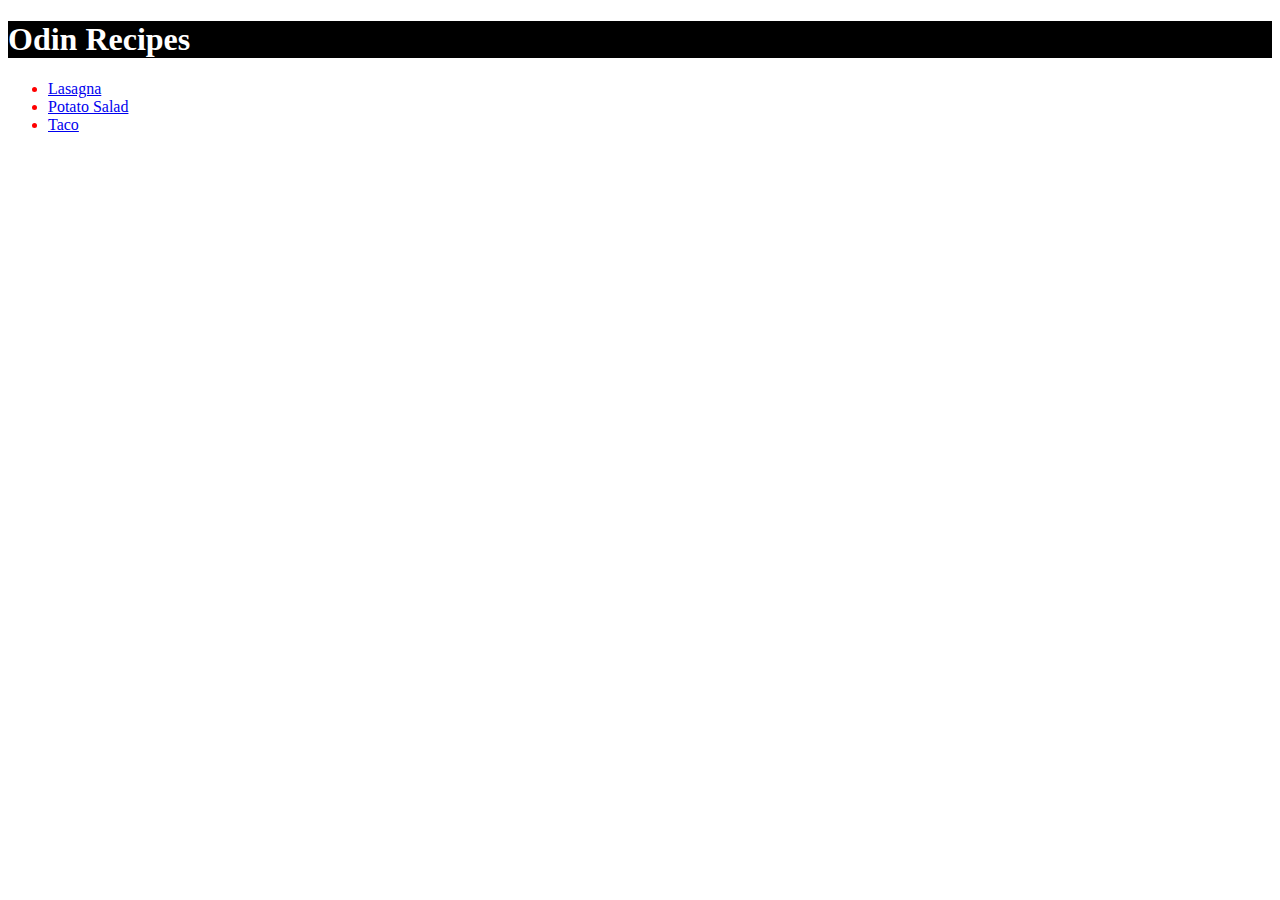
<file: index.html>
<!DOCTYPE html>
<html lang="en">
  <head>
    <meta charset="UTF-8" />
    <meta http-equiv="X-UA-Compatible" content="IE=edge" />
    <meta name="viewport" content="width=device-width, initial-scale=1.0" />
    <link rel="stylesheet" href="./css/style.css" />
    <title>Document</title>
    <style>
      div {
        color: white;
        background-color: black;
      }

      p {
        color: red;
      }
    </style>
  </head>
  <body>
    <div style="color: white; background-color: black"></div>
    <h1>Odin Recipes</h1>
    <ul>
      <li>
        <a href="recipes/lasagna.html">Lasagna</a>
      </li>
      <li>
        <a href="recipes/potato-salad.html">Potato Salad</a>
      </li>
      <li>
        <a href="recipes/taco.html">Taco</a>
      </li>
    </ul>
  </body>
</html>
</file>
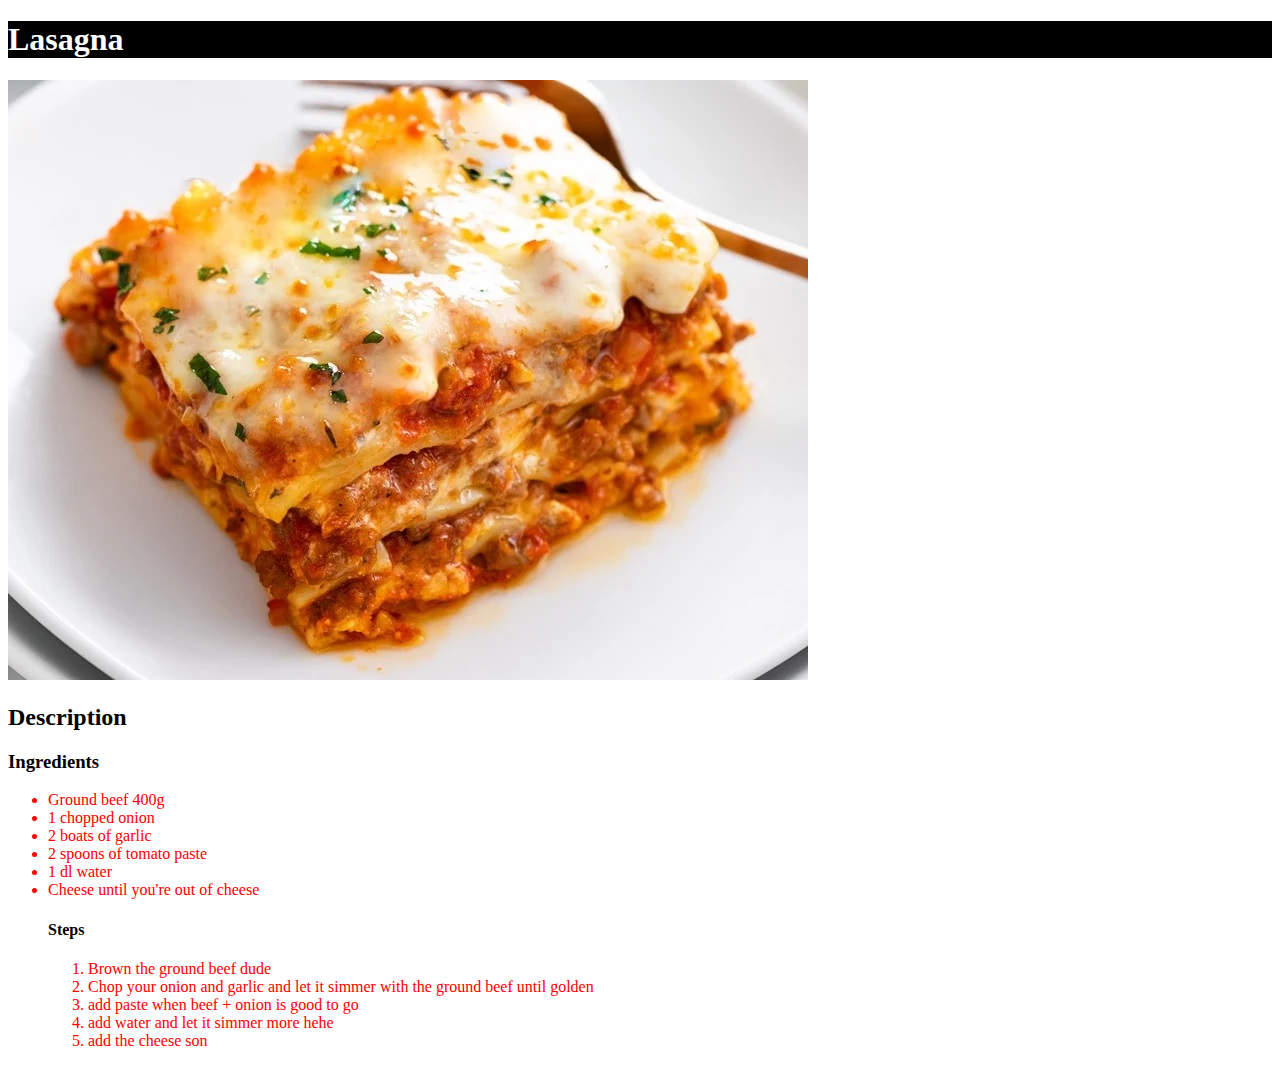
<file: recipes/lasagna.html>
<!DOCTYPE html>
<html lang="en">
  <head>
    <meta charset="UTF-8" />
    <meta http-equiv="X-UA-Compatible" content="IE=edge" />
    <meta name="viewport" content="width=device-width, initial-scale=1.0" />
    <link rel="stylesheet" href="../css/style.css" />
    <title>Document</title>
  </head>
  <body>
    <h1>Lasagna</h1>

    <img src="../images/Lasagna.jpg" alt="Picture of Lasagna" />

    <h2>Description</h2>

    <h3>Ingredients</h3>
    <ul>
      <li>Ground beef 400g</li>
      <li>1 chopped onion</li>
      <li>2 boats of garlic</li>
      <li>2 spoons of tomato paste</li>
      <li>1 dl water</li>
      <li>Cheese until you're out of cheese</li>

      <h4>Steps</h4>
      <ol>
        <li>Brown the ground beef dude</li>
        <li>
          Chop your onion and garlic and let it simmer with the ground beef
          until golden
        </li>
        <li>add paste when beef + onion is good to go</li>
        <li>add water and let it simmer more hehe</li>
        <li>add the cheese son</li>
      </ol>
    </ul>
  </body>
</html>
</file>
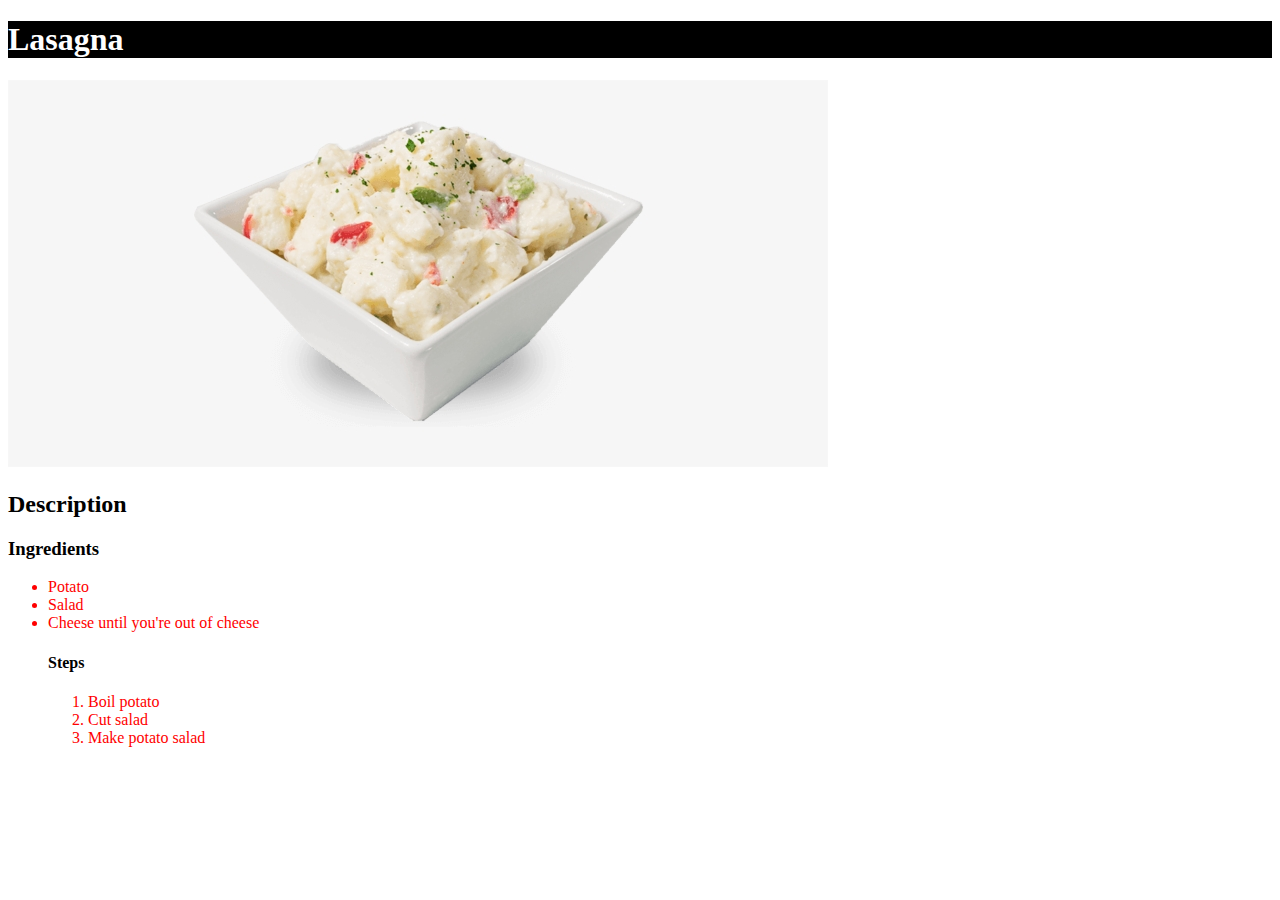
<file: recipes/potato-salad.html>
<!DOCTYPE html>
<html lang="en">
  <head>
    <meta charset="UTF-8" />
    <meta http-equiv="X-UA-Compatible" content="IE=edge" />
    <meta name="viewport" content="width=device-width, initial-scale=1.0" />
    <link rel="stylesheet" href="../css/style.css" />
    <title>Document</title>
  </head>
  <body>
    <h1>Lasagna</h1>

    <img src="../images/potato-salad.jpg" alt="Picture of Lasagna" />

    <h2>Description</h2>

    <h3>Ingredients</h3>
    <ul>
      <li>Potato</li>
      <li>Salad</li>
      <li>Cheese until you're out of cheese</li>

      <h4>Steps</h4>
      <ol>
        <li>Boil potato</li>
        <li>Cut salad</li>
        <li>Make potato salad</li>
      </ol>
    </ul>
  </body>
</html>
</file>
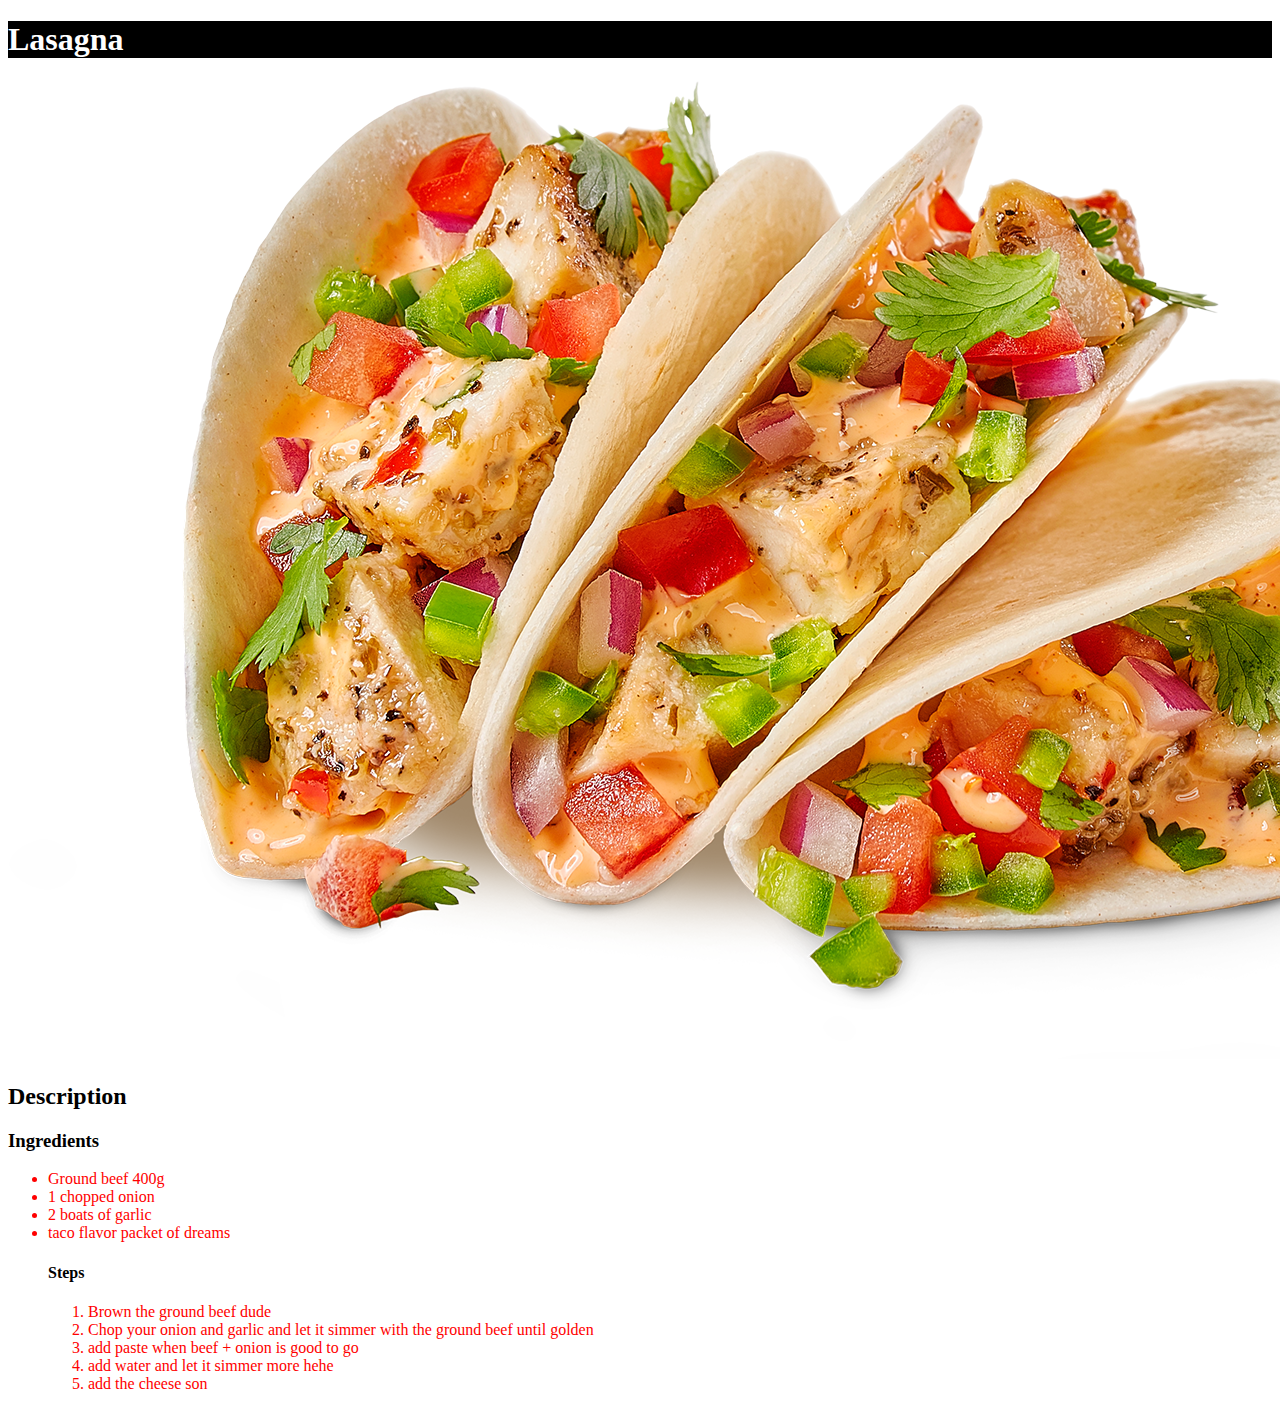
<file: recipes/taco.html>
<!DOCTYPE html>
<html lang="en">
  <head>
    <meta charset="UTF-8" />
    <meta http-equiv="X-UA-Compatible" content="IE=edge" />
    <meta name="viewport" content="width=device-width, initial-scale=1.0" />
    <link rel="stylesheet" href="../css/style.css" />
    <title>Document</title>
  </head>
  <body>
    <h1>Lasagna</h1>

    <img src="../images/taco.png" alt="Picture of Lasagna" />

    <h2>Description</h2>

    <h3>Ingredients</h3>
    <ul>
      <li>Ground beef 400g</li>
      <li>1 chopped onion</li>
      <li>2 boats of garlic</li>
      <li>taco flavor packet of dreams</li>

      <h4>Steps</h4>
      <ol>
        <li>Brown the ground beef dude</li>
        <li>
          Chop your onion and garlic and let it simmer with the ground beef
          until golden
        </li>
        <li>add paste when beef + onion is good to go</li>
        <li>add water and let it simmer more hehe</li>
        <li>add the cheese son</li>
      </ol>
    </ul>
  </body>
</html>
</file>
<file: css/style.css>
h1 {
    color: white;
    background-color: black;
}

li {
    color: red;
}

button {
    color: yellow;
    background-color: grey;
}
</file>
